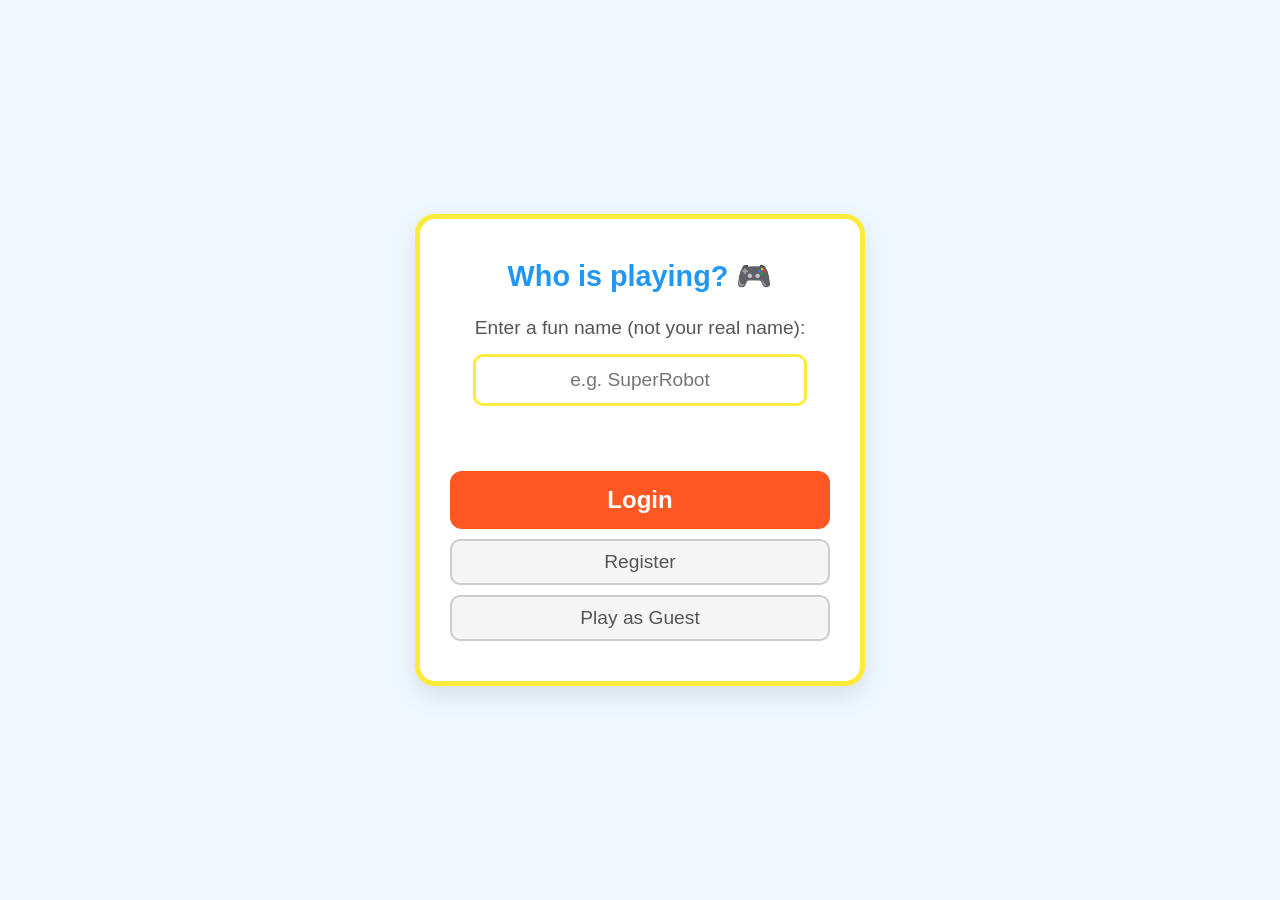
<file: frontend/index.html>
<!DOCTYPE html>
<html lang="en">
<head>
    <meta charset="UTF-8">
    <meta name="viewport" content="width=device-width, initial-scale=1.0">
    <title>Maths Fun! - Timestables</title>
    <link rel="stylesheet" href="styles.css">
</head>
<body>
    <div class="container">
        <div id="user-display" class="user-display"></div>
        
        <!-- Top Navigation Icons -->
        <div class="top-nav">
            <div id="settings-icon" class="nav-icon" style="display:none;">⚙️</div>
            <div id="global-reset-btn" class="nav-icon reset-icon" style="display:none;">🚪</div>
        </div>
        
        <!-- Authentication Screen (Default) -->
        <div id="auth-screen">
            <h2>Who is playing? 🎮</h2>
            <p>Enter a fun name (not your real name):</p>
            <input type="text" id="username-input" placeholder="e.g. SuperRobot" class="name-input">
            <div id="auth-name-feedback" class="feedback-area"></div>
            <div class="auth-actions">
                <button id="login-mode-btn" class="main-btn">Login</button>
                <button id="register-mode-btn" class="secondary-btn">Register</button>
                <button id="guest-btn" class="secondary-btn">Play as Guest</button>
            </div>
        </div>

        <!-- Passcode Screen -->
        <div id="passcode-screen" style="display:none;">
            <h2 id="passcode-title">Create Passcode</h2>
            <div class="passcode-display">
                <input type="password" id="passcode-input" placeholder="****" maxlength="4">
            </div>
            <div class="keypad">
                <div class="keypad-row">
                    <button class="pass-key-btn">1</button>
                    <button class="pass-key-btn">2</button>
                    <button class="pass-key-btn">3</button>
                </div>
                <div class="keypad-row">
                    <button class="pass-key-btn">4</button>
                    <button class="pass-key-btn">5</button>
                    <button class="pass-key-btn">6</button>
                </div>
                <div class="keypad-row">
                    <button class="pass-key-btn">7</button>
                    <button class="pass-key-btn">8</button>
                    <button class="pass-key-btn">9</button>
                </div>
                <div class="keypad-row">
                    <button class="pass-key-btn" id="clear-pass-btn">C</button>
                    <button class="pass-key-btn">0</button>
                    <button class="pass-key-btn" id="del-pass-btn">⌫</button>
                </div>
            </div>
            <button id="submit-auth-btn" class="main-btn">Go!</button>
            <button id="back-auth-btn" class="secondary-btn">Back</button>
            <div id="auth-feedback" class="feedback-area"></div>
        </div>

        <!-- Game Selection Screen -->
        <div id="game-selection-screen" style="display:none;">
            <h2>Choose a Game! 🚀</h2>
            <div class="auth-actions">
                <button id="play-tt-btn" class="main-btn">Times Tables</button>
                <button id="play-story-btn" class="main-btn" style="background-color: #2196f3;">Story Maths</button>
            </div>
        </div>

        <!-- Times Tables Config Screen -->
        <div id="config-screen" style="display:none;">
            <h2>Times Tables Setup</h2>
            <p>Pick your timestables:</p>
            <div id="table-selection" class="button-grid">
                <button class="table-btn" data-value="2">2</button>
                <button class="table-btn" data-value="3">3</button>
                <button class="table-btn" data-value="4">4</button>
                <button class="table-btn" data-value="5">5</button>
                <button class="table-btn" data-value="6">6</button>
                <button class="table-btn" data-value="7">7</button>
                <button class="table-btn" data-value="8">8</button>
                <button class="table-btn" data-value="9">9</button>
                <button class="table-btn" data-value="10">10</button>
                <button class="table-btn" data-value="11">11</button>
                <button class="table-btn" data-value="12">12</button>
            </div>
            <button id="start-btn" class="main-btn" disabled>Start Quiz!</button>
            <button class="secondary-btn back-to-selection">Back to Games</button>
        </div>

        <!-- Story Maths Config Screen -->
        <div id="story-config-screen" style="display:none;">
            <h2>Story Maths Setup</h2>
            <p>Choose difficulty:</p>
            <div class="auth-actions">
                <button class="difficulty-btn main-btn selected" data-value="easy">Easy (2 Steps)</button>
                <button class="difficulty-btn main-btn" data-value="medium" style="background-color: #ff9800;">Medium (3 Steps)</button>
                <button class="difficulty-btn main-btn" data-value="hard" style="background-color: #f44336;">Hard (4 Steps)</button>
            </div>
            <button id="start-story-btn" class="main-btn">Start Stories!</button>
            <button class="secondary-btn back-to-selection">Back to Games</button>
        </div>

        <!-- Quiz Screen -->
        <div id="quiz-screen" style="display:none;">
            <div class="quiz-info">
                <span>Question: <span id="question-num">1</span> / <span id="question-total">10</span></span>
                <span>Score: <span id="score">0</span></span>
            </div>
            <div class="question-container">
                <span id="question">Loading...</span>
            </div>
            <div class="input-area">
                <input type="number" id="answer" placeholder="?" autocomplete="off">
                <button id="submit-btn" class="go-btn">Go!</button>
            </div>
            <div id="quiz-keypad" class="keypad">
                <div class="keypad-row">
                    <button class="key-btn">1</button>
                    <button class="key-btn">2</button>
                    <button class="key-btn">3</button>
                </div>
                <div class="keypad-row">
                    <button class="key-btn">4</button>
                    <button class="key-btn">5</button>
                    <button class="key-btn">6</button>
                </div>
                <div class="keypad-row">
                    <button class="key-btn">7</button>
                    <button class="key-btn">8</button>
                    <button class="key-btn">9</button>
                </div>
                <div class="keypad-row">
                    <button class="key-btn" id="clear-btn">C</button>
                    <button class="key-btn">0</button>
                    <button class="key-btn" id="del-btn">⌫</button>
                </div>
            </div>
            <div id="feedback" class="feedback-area"></div>
        </div>

        <!-- Results Screen -->
        <div id="results-screen" style="display:none;">
            <h2>Quiz Finished! 🏁</h2>
            <div class="final-score">
                You scored <span id="final-score">0</span> out of <span id="result-total">10</span>!
            </div>
            
            <div id="stats-summary" style="display:none;" class="stats-box">
                <p>Last 5 Games Avg: <span id="last-5-avg">0</span>%</p>
                <div class="table-stats-grid" id="table-stats-grid">
                    <!-- Table stats injected here -->
                </div>
            </div>

            <div class="result-actions">
                <button id="another-go-btn" class="main-btn">Another Go?</button>
                <button id="reset-btn" class="secondary-btn">Reset</button>
            </div>
        </div>

        <!-- Reset Confirmation Overlay -->
        <div id="reset-confirm-screen" style="display:none;">
            <div class="warning-box">
                <h2>Are you sure? 🤔</h2>
                <p>Your progress will be lost.</p>
                <button id="confirm-reset-yes" class="main-btn">Yes, Reset</button>
                <button id="confirm-reset-no" class="secondary-btn">No, Cancel</button>
            </div>
        </div>

        <!-- Adult Settings Lock Overlay -->
        <div id="adult-lock-screen" style="display:none;">
            <div class="warning-box">
                <h2>Adult Access 🔒</h2>
                <p>Enter the 6-digit PIN to change settings:</p>
                <div id="adult-pin-display" class="pin-display"></div>
                <div class="keypad">
                    <div class="keypad-row">
                        <button class="adult-key-btn">1</button>
                        <button class="adult-key-btn">2</button>
                        <button class="adult-key-btn">3</button>
                    </div>
                    <div class="keypad-row">
                        <button class="adult-key-btn">4</button>
                        <button class="adult-key-btn">5</button>
                        <button class="adult-key-btn">6</button>
                    </div>
                    <div class="keypad-row">
                        <button class="adult-key-btn">7</button>
                        <button class="adult-key-btn">8</button>
                        <button class="adult-key-btn">9</button>
                    </div>
                    <div class="keypad-row">
                        <button class="adult-key-btn" id="clear-adult-btn">C</button>
                        <button class="adult-key-btn">0</button>
                        <button class="adult-key-btn" id="del-adult-btn">⌫</button>
                    </div>
                </div>
                <div id="adult-lock-feedback" class="feedback-area"></div>
                <button id="adult-lock-cancel" class="secondary-btn">Cancel</button>
            </div>
        </div>
    </div>
    <script src="app.js"></script>
</body>
</html>
</file>
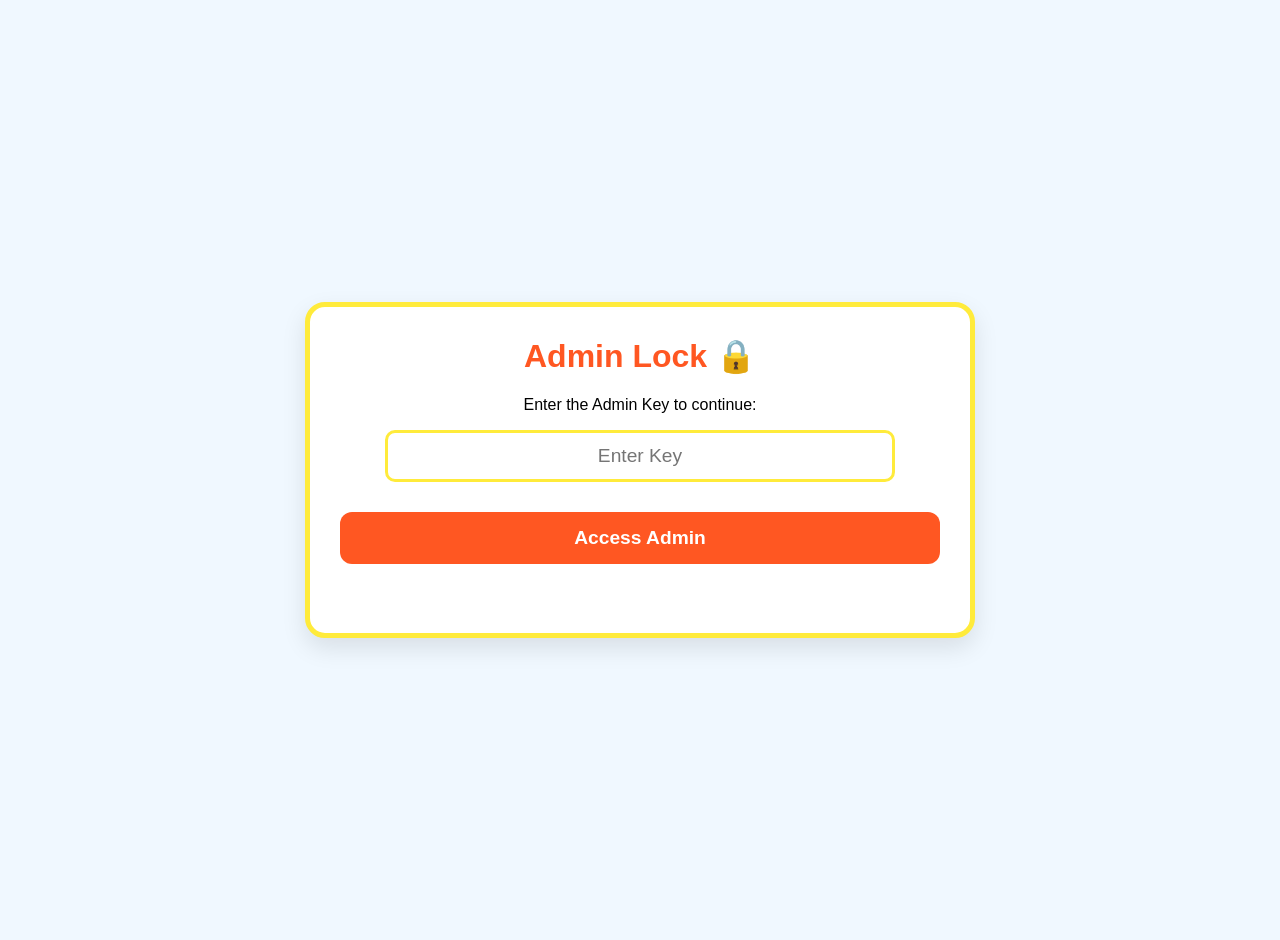
<file: frontend/admin.html>
<!DOCTYPE html>
<html lang="en">
<head>
    <meta charset="UTF-8">
    <meta name="viewport" content="width=device-width, initial-scale=1.0">
    <title>Admin - User Management</title>
    <style>
        body { font-family: 'Comic Sans MS', 'Chalkboard SE', 'Marker Felt', cursive, sans-serif; background-color: #f0f8ff; display: flex; justify-content: center; align-items: center; min-height: 100vh; margin: 0; padding: 20px; touch-action: manipulation; }
        .container { background-color: #ffffff; padding: 30px; border-radius: 20px; box-shadow: 0 10px 25px rgba(0,0,0,0.1); text-align: center; width: 100%; max-width: 600px; border: 5px solid #ffeb3b; position: relative; }
        h1 { color: #ff5722; margin-top: 0; }
        table { width: 100%; border-collapse: collapse; margin-top: 20px; }
        th, td { padding: 12px; border-bottom: 1px solid #ddd; text-align: left; }
        th { background-color: #f5f5f5; color: #2196f3; }
        .delete-btn { background-color: #f44336; color: white; border: none; padding: 8px 12px; border-radius: 5px; cursor: pointer; font-weight: bold; }
        .refresh-btn { background-color: #2196f3; color: white; border: none; padding: 10px 20px; border-radius: 10px; cursor: pointer; margin-bottom: 20px; font-weight: bold; }
        .main-btn { background-color: #ff5722; color: white; border: none; padding: 15px 30px; border-radius: 12px; cursor: pointer; font-weight: bold; width: 100%; font-size: 1.2em; margin-top: 10px; }
        .status-msg { margin-top: 15px; font-weight: bold; min-height: 24px; }
        .wrong { color: #f44336; }
        .key-input { width: 80%; padding: 12px; font-size: 1.2em; border-radius: 10px; border: 3px solid #ffeb3b; margin-bottom: 20px; text-align: center; }
    </style>
</head>
<body>
    <div class="container">
        <div id="admin-auth">
            <h1>Admin Lock 🔒</h1>
            <p>Enter the Admin Key to continue:</p>
            <input type="password" id="admin-key-input" class="key-input" placeholder="Enter Key">
            <button class="main-btn" onclick="tryLogin()">Access Admin</button>
            <div id="auth-status" class="status-msg"></div>
        </div>

        <div id="admin-content" style="display:none;">
            <h1>User Management 👤</h1>
            <button class="refresh-btn" onclick="fetchUsers()">Refresh List</button>
            <div id="main-status" class="status-msg"></div>
            <table>
                <thead>
                    <tr>
                        <th>Display Name</th>
                        <th>Username</th>
                        <th>Created At</th>
                        <th>Action</th>
                    </tr>
                </thead>
                <tbody id="user-list"></tbody>
            </table>
            <p><a href="/">Back to Home</a></p>
        </div>
    </div>

    <script>
        let adminKey = "";

        function tryLogin() {
            const input = document.getElementById('admin-key-input');
            const status = document.getElementById('auth-status');
            if (input.value === "123321") {
                adminKey = input.value;
                document.getElementById('admin-auth').style.display = 'none';
                document.getElementById('admin-content').style.display = 'block';
                fetchUsers();
            } else {
                status.textContent = "Wrong key! ❌";
                status.className = "status-msg wrong";
                input.value = "";
            }
        }

        async function fetchUsers() {
            const tbody = document.getElementById('user-list');
            tbody.innerHTML = '<tr><td colspan="4">Loading...</td></tr>';
            try {
                const res = await fetch('/api/GetRawProfiles', {
                    method: 'POST',
                    headers: { 'Content-Type': 'application/json' },
                    body: JSON.stringify({ adminKey: adminKey })
                });
                if (!res.ok) throw new Error("Unauthorized");
                const users = await res.json();
                tbody.innerHTML = '';
                users.forEach(u => {
                    const tr = document.createElement('tr');
                    tr.innerHTML = `
                        <td>${u.displayName || u.username}</td>
                        <td>${u.username}</td>
                        <td>${new Date(u.createdAt).toLocaleDateString()}</td>
                        <td><button class="delete-btn" onclick="deleteUser('${u.username}')">Delete</button></td>
                    `;
                    tbody.appendChild(tr);
                });
            } catch (e) { tbody.innerHTML = 'Error loading users'; }
        }

        async function deleteUser(username) {
            if (!confirm(`Delete user "${username}"?`)) return;
            try {
                const res = await fetch('/api/DeleteUser', {
                    method: 'POST',
                    headers: { 'Content-Type': 'application/json' },
                    body: JSON.stringify({ username: username, adminKey: adminKey })
                });
                if (res.ok) fetchUsers();
            } catch (e) { alert("Error deleting user"); }
        }
    </script>
</body>
</html>
</file>
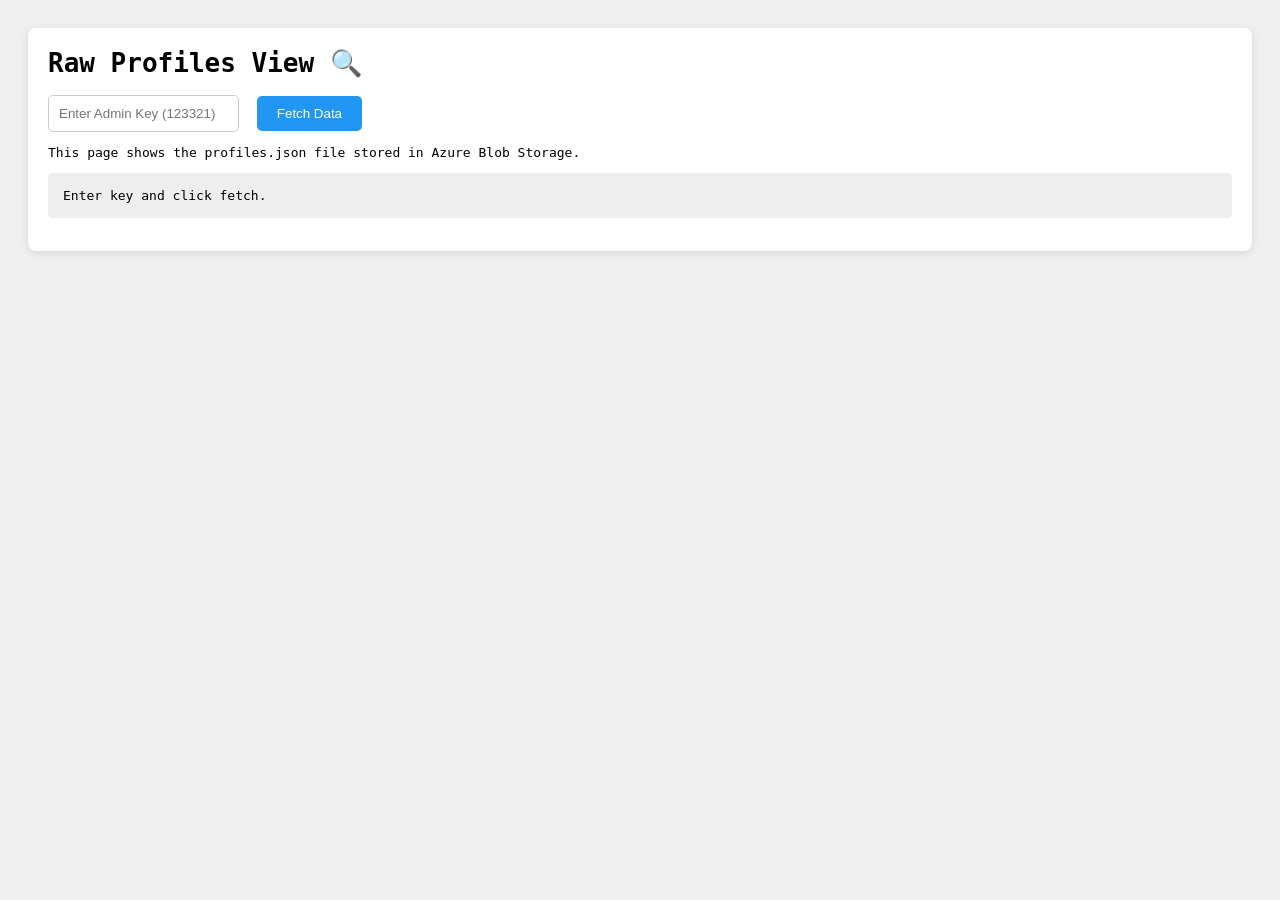
<file: frontend/test.html>
<!DOCTYPE html>
<html lang="en">
<head>
    <meta charset="UTF-8">
    <meta name="viewport" content="width=device-width, initial-scale=1.0">
    <title>Raw Profiles Data</title>
    <style>
        body { font-family: monospace; background-color: #f0f0f0; padding: 20px; }
        .container { background: white; padding: 20px; border-radius: 8px; box-shadow: 0 2px 10px rgba(0,0,0,0.1); }
        pre { background: #eee; padding: 15px; border-radius: 5px; overflow-x: auto; white-space: pre-wrap; word-wrap: break-word; }
        h1 { margin-top: 0; }
        .btn { padding: 10px 20px; background: #2196f3; color: white; border: none; border-radius: 5px; cursor: pointer; }
        .key-input { padding: 10px; border: 1px solid #ccc; border-radius: 5px; margin-right: 10px; }
    </style>
</head>
<body>
    <div class="container">
        <h1>Raw Profiles View 🔍</h1>
        <input type="password" id="admin-key" class="key-input" placeholder="Enter Admin Key (123321)">
        <button class="btn" onclick="fetchProfiles()">Fetch Data</button>
        <p>This page shows the <code>profiles.json</code> file stored in Azure Blob Storage.</p>
        <pre id="raw-data">Enter key and click fetch.</pre>
    </div>

    <script>
        async function fetchProfiles() {
            const display = document.getElementById('raw-data');
            const key = document.getElementById('admin-key').value;
            
            if (!key) {
                alert("Please enter the admin key!");
                return;
            }

            display.textContent = "Fetching latest data...";
            try {
                const response = await fetch('/api/GetRawProfiles', {
                    method: 'POST',
                    headers: { 
                        'Content-Type': 'application/json',
                        'X-App-Source': 'TimestablesApp'
                    },
                    body: JSON.stringify({ adminKey: key })
                });

                if (!response.ok) {
                    const text = await response.text();
                    throw new Error(text || `Status: ${response.status}`);
                }

                const data = await response.json();
                display.textContent = JSON.stringify(data, null, 2);
            } catch (error) {
                display.textContent = "Error fetching data: " + error.message;
            }
        }
    </script>
</body>
</html>
</file>
<file: frontend/styles.css>
body {
    font-family: 'Comic Sans MS', 'Chalkboard SE', 'Marker Felt', cursive, sans-serif;
    background-color: #f0f8ff;
    display: flex;
    justify-content: center;
    align-items: center;
    min-height: 100vh;
    margin: 0;
    padding: 10px;
    box-sizing: border-box;
    touch-action: manipulation;
}

.container {
    background-color: #ffffff;
    padding: clamp(15px, 5vw, 30px);
    border-radius: 20px;
    box-shadow: 0 10px 25px rgba(0,0,0,0.1);
    text-align: center;
    width: 100%;
    max-width: 450px;
    max-height: 95vh;
    min-height: 300px;
    border: 5px solid #ffeb3b;
    position: relative;
    overflow-y: auto;
    display: flex;
    flex-direction: column;
    justify-content: flex-start;
    box-sizing: border-box;
}

/* Scrollbar styling for a cleaner look */
.container::-webkit-scrollbar {
    width: 6px;
}
.container::-webkit-scrollbar-thumb {
    background: #ffeb3b;
    border-radius: 10px;
}

.user-display {
    position: relative;
    top: 0;
    left: 0;
    font-size: 0.8em;
    color: #888;
    margin-bottom: 10px;
    text-align: left;
}

/* Top Navigation */
.top-nav {
    position: absolute;
    top: 10px;
    right: 15px;
    display: flex;
    gap: 10px;
    z-index: 10;
}

.nav-icon {
    font-size: clamp(1em, 4vw, 1.5em);
    cursor: pointer;
    background: #f5f5f5;
    width: clamp(30px, 8vw, 40px);
    height: clamp(30px, 8vw, 40px);
    display: flex;
    justify-content: center;
    align-items: center;
    border-radius: 50%;
    border: 2px solid #ddd;
}

.reset-icon {
    background: #fff0f0;
    border-color: #ffcdd2;
    color: #f44336;
}

h1 {
    color: #ff5722;
    font-size: clamp(1.5em, 6vw, 2.2em);
    margin: 10px 0 15px 0;
}

h2 {
    color: #2196f3;
    margin-top: 0;
    font-size: clamp(1.2em, 5vw, 1.8em);
}

p {
    font-size: clamp(1em, 4vw, 1.2em);
    color: #555;
    margin-bottom: 15px;
}

/* Overlays */
#reset-confirm-screen, #adult-lock-screen {
    position: absolute;
    top: 0;
    left: 0;
    width: 100%;
    height: 100%;
    background-color: rgba(255, 255, 255, 0.98);
    display: flex;
    justify-content: center;
    align-items: center;
    z-index: 100;
}

.warning-box {
    padding: 20px;
    width: 85%;
}

.pin-display {
    font-size: 2.5em;
    letter-spacing: 10px;
    margin-bottom: 15px;
    border: 3px solid #eee;
    padding: 10px;
    border-radius: 10px;
    background: #fafafa;
    min-height: 60px;
    display: flex;
    justify-content: center;
    align-items: center;
}

/* Button Grids */
.button-grid {
    display: grid;
    grid-template-columns: repeat(4, 1fr);
    gap: 8px;
    margin-bottom: 20px;
}

.table-btn {
    padding: 10px;
    font-size: 1.2em;
    border-radius: 10px;
    border: 3px solid #eee;
    background-color: #f5f5f5;
    color: #333;
    cursor: pointer;
    font-weight: bold;
}

.table-btn.selected, .difficulty-btn.selected {
    background-color: #4caf50;
    color: white;
    border-color: #388e3c;
}

/* Main Buttons */
.main-btn {
    padding: 15px 30px;
    font-size: 1.5em;
    border-radius: 12px;
    border: none;
    background-color: #ff5722;
    color: white;
    cursor: pointer;
    font-weight: bold;
    width: 100%;
    margin-bottom: 10px;
}

.main-btn:disabled {
    background-color: #ccc;
    cursor: not-allowed;
}

.secondary-btn {
    padding: 10px 20px;
    font-size: 1.2em;
    border-radius: 10px;
    border: 2px solid #ccc;
    background-color: #f5f5f5;
    color: #555;
    cursor: pointer;
    width: 100%;
    margin-bottom: 10px;
}

/* Stats Styling */
.stats-box {
    background: #f9f9f9;
    padding: 15px;
    border-radius: 15px;
    margin-bottom: 20px;
    border: 2px dashed #2196f3;
}

.stats-box p {
    font-weight: bold;
    color: #2196f3;
    margin-top: 0;
}

.table-stats-grid {
    display: grid;
    grid-template-columns: repeat(4, 1fr);
    gap: 5px;
}

.stat-item {
    font-size: 0.7em;
    padding: 5px;
    border-radius: 5px;
    background: #fff;
    border: 1px solid #ddd;
}

.stat-val {
    display: block;
    font-weight: bold;
}

.stat-good { color: #4caf50; }
.stat-bad { color: #f44336; }
.stat-none { color: #ccc; }

/* Auth Screens */
.name-input {
    width: 80%;
    padding: 12px;
    font-size: 1.2em;
    border-radius: 10px;
    border: 3px solid #ffeb3b;
    margin-bottom: 20px;
    text-align: center;
}

.passcode-display {
    margin-bottom: 20px;
}

.passcode-display input {
    width: 150px;
    font-size: 2.5em;
    padding: 10px;
    border-radius: 10px;
    border: 3px solid #2196f3;
    text-align: center;
    background-color: #fff;
    letter-spacing: 5px;
}

/* Keypad UI */
.keypad {
    display: flex;
    flex-direction: column;
    gap: 8px;
    margin-bottom: 15px;
}

.keypad-row {
    display: flex;
    justify-content: center;
    gap: 8px;
}

.key-btn, .pass-key-btn, .adult-key-btn {
    width: 55px;
    height: 55px;
    font-size: 1.4em;
    border-radius: 10px;
    border: 2px solid #2196f3;
    background-color: #e3f2fd;
    color: #2196f3;
    cursor: pointer;
    font-weight: bold;
    touch-action: manipulation;
}

.key-btn:active, .pass-key-btn:active, .adult-key-btn:active, .table-btn:active, .main-btn:active, .secondary-btn:active {
    transform: scale(0.95);
}

#clear-btn, #clear-pass-btn, #clear-adult-btn { background-color: #ffebee; border-color: #f44336; color: #f44336; }
#del-btn, #del-pass-btn, #del-adult-btn { background-color: #fff3e0; border-color: #ff9800; color: #ff9800; }

.feedback-area {
    min-height: 35px;
    font-size: 1.2em;
    font-weight: bold;
    margin-top: 10px;
}

.correct { color: #4caf50; }
.wrong { color: #f44336; }

/* Quiz UI */
.quiz-info {
    display: flex;
    justify-content: space-between;
    font-weight: bold;
    color: #4caf50;
    margin-bottom: 20px;
}

.question-container {
    font-size: 1.8em; /* Smaller for story text */
    margin: 20px 0;
    color: #2196f3;
    min-height: 100px;
    display: flex;
    align-items: center;
    justify-content: center;
}

.input-area {
    display: flex;
    justify-content: center;
    gap: 10px;
    margin-bottom: 20px;
}

input[type="number"] {
    width: 100px;
    font-size: 2.2em;
    padding: 10px;
    border-radius: 10px;
    border: 3px solid #2196f3;
    text-align: center;
    background-color: #fff;
}

.go-btn {
    font-size: 1.5em;
    padding: 10px 25px;
    border-radius: 10px;
    border: none;
    background-color: #ff9800;
    color: white;
    cursor: pointer;
}

/* Final Result UI */
.final-score {
    font-size: 1.8em;
    margin: 30px 0;
    color: #ff5722;
    font-weight: bold;
}
</file>
